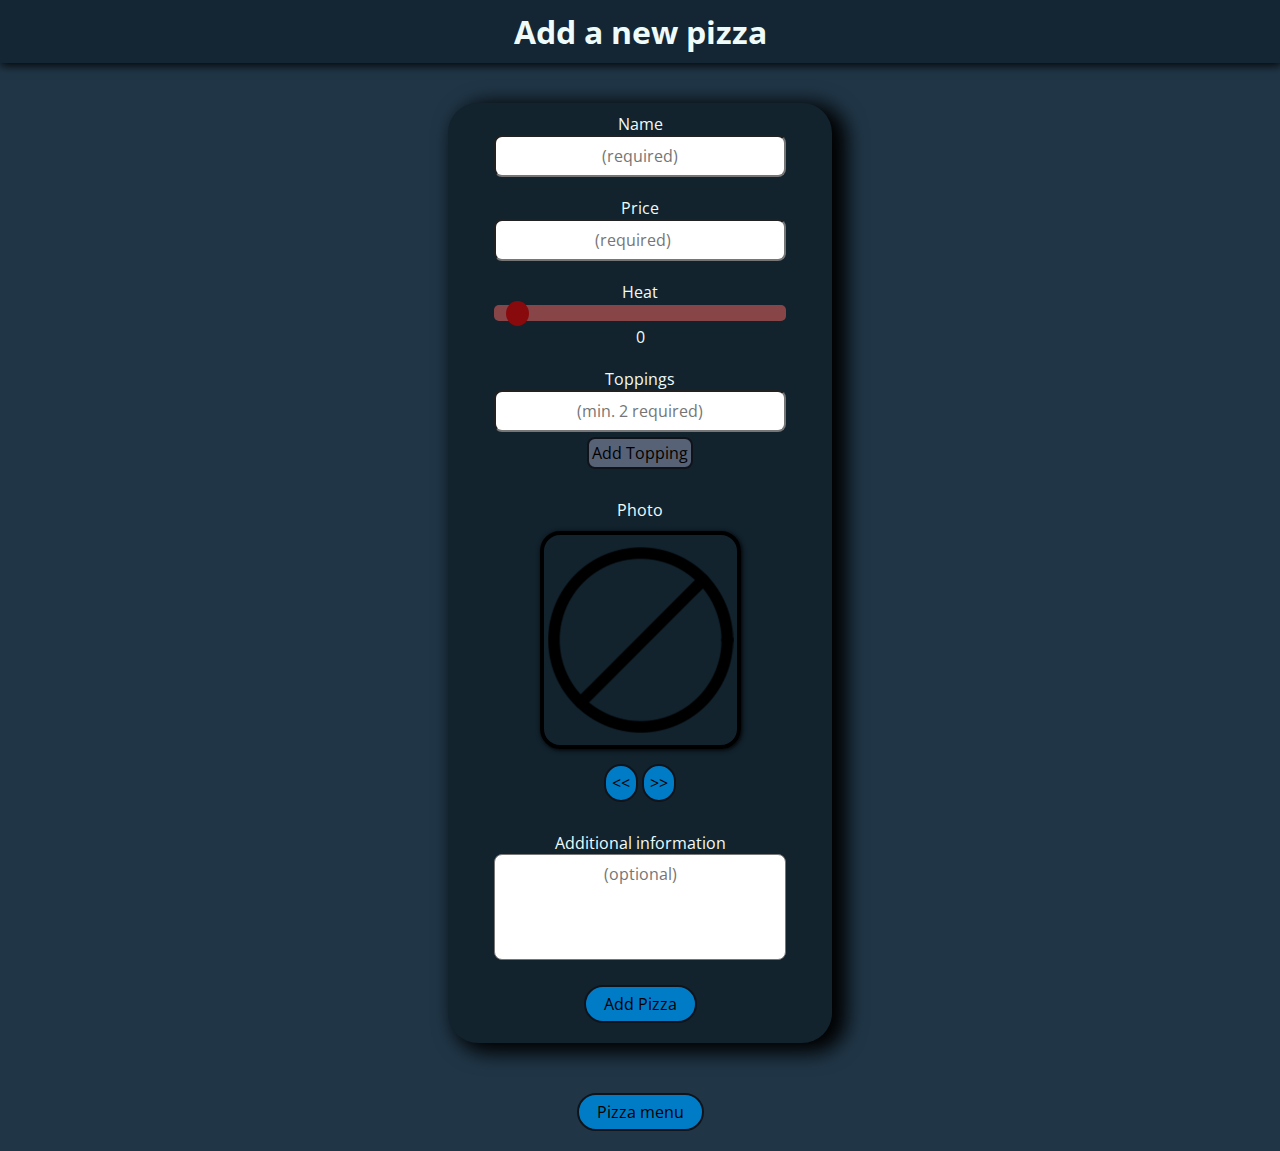
<file: index.html>
<!DOCTYPE html>
<html lang="en">

<head>
    <meta charset="UTF-8">
    <meta http-equiv="X-UA-Compatible" content="IE=edge">
    <meta name="viewport" content="width=device-width, initial-scale=1.0">
    <link rel="preconnect" href="https://fonts.gstatic.com">
    <link href="https://fonts.googleapis.com/css2?family=Open+Sans&display=swap" rel="stylesheet">
    <link rel="stylesheet" href="css/styles.css">

    <title>Pizzeria menu</title>
</head>

<body>


    <h1 class="center">Add a new pizza</h1>


    <form id="addForm" class="center box">

        <div class="name">
            <label for="pizzaName">Name</label>
            <br>
            <input type="string" placeholder="(required)" id="pizzaName" name="pizzaName" maxlength="30" required>
            <br>
        </div>

        <div class="price">
            <label for="pizzaPrice">Price</label>
            <br>
            <input type="number" placeholder="(required)" id="pizzaPrice" name="pizzaPrice" min="0.01" step="0.01" required>
            <br>
        </div>

        <div class="heat">
            <label for="pizzaHeat">Heat</label>
            <br>
            <input type="range" id="pizzaHeat" name="pizzaHeat" min="0" max="3" value="0">
            <br>
            <output id="heatOutput">0</output>

        </div>

        <div class="toppings">
            <label for="pizzaToppings">Toppings</label>
            <br>
            <input type="string" placeholder="(min. 2 required)" name="pizzaToppings" id="pizzaToppings" required>
            <br>
            <p id="toppingList"></p>
            <button type="button" id="addToppingButton" onclick="addTopping()">Add Topping</button>
        </div>

        <div class="photo center">
            <label>Photo</label>
            <br>
            <img class="pizzaMenuPhoto" id="pizzaPhoto" src="./img/0.png" alt="">
            <br>
            <button type="button" class="photoButtons" onclick="prevPhoto()"> << </button> 
            <button type="button" class="photoButtons" onclick="nextPhoto()"> >> </button>
        </div>

        <div class="additionalInfo center">
            <label for="additionalInfo">Additional information</label>
            <textarea id="additionalInfo" placeholder="(optional)" name="additionalInfo" rows="4"
                cols="50"></textarea>
        </div>

        <div>
            <button type="button" onclick="savePizza()">Add Pizza</button>
        </div>

    </form>

    <div class="center">
        <a href="./menu.html"><button>Pizza menu</button></a><br>
    </div>

    <script src="script.js"></script>

</body>

</html>
</file>
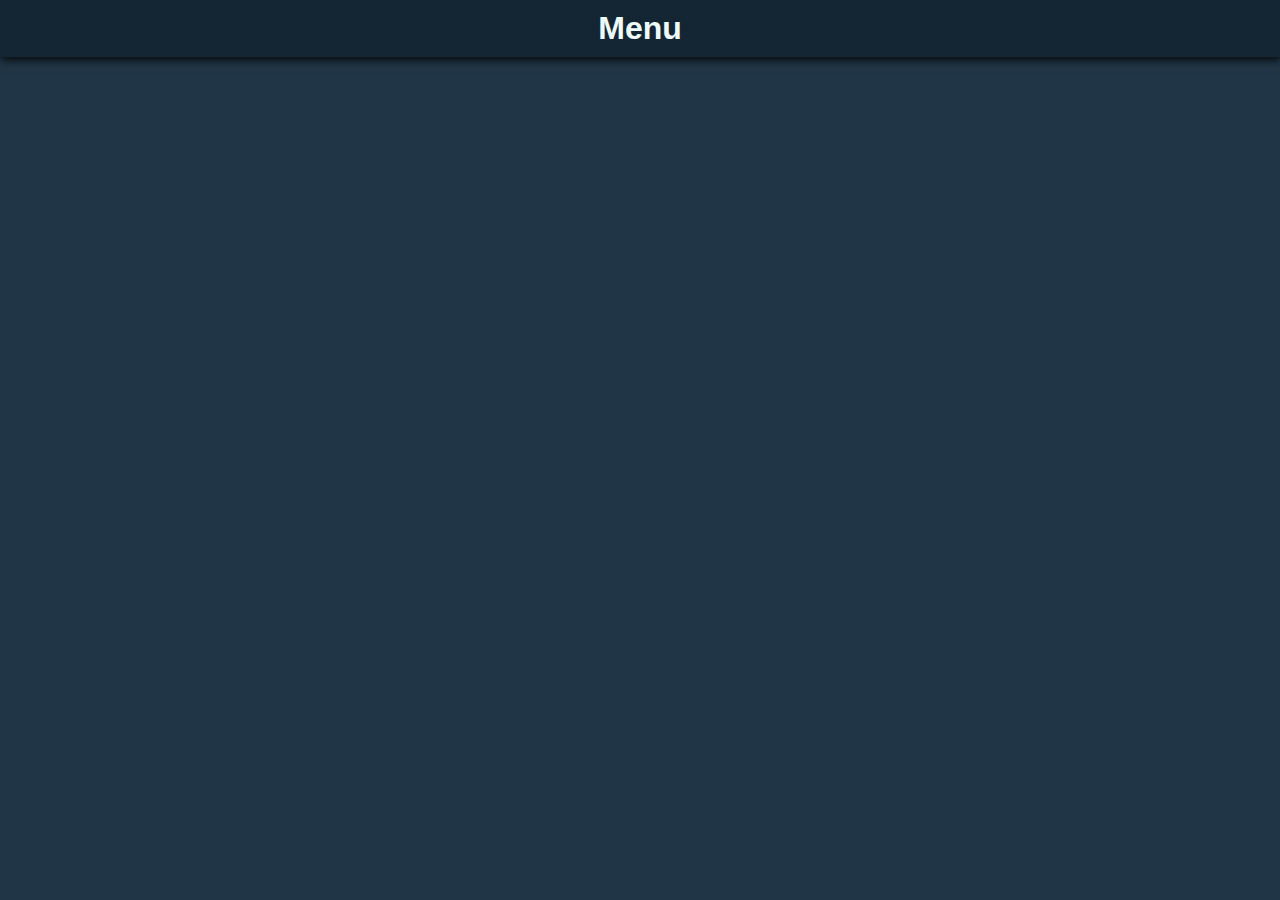
<file: menu.html>
<!DOCTYPE html>
<html lang="en">

<head>
    <meta charset="UTF-8">
    <meta http-equiv="X-UA-Compatible" content="IE=edge">
    <meta name="viewport" content="width=device-width, initial-scale=1.0">
    <title>Menu</title>
    <link rel="stylesheet" href="css/styles.css">
</head>

<body>
    <h1>Menu</h1>

    <ul id="pizzaMenu" style="list-style: none;"></ul>


    <script src="menu.js"></script>
</body>

</html>
</file>
<file: css/styles.css>
* {
    font-family: 'Open Sans', sans-serif;
    justify-content: center;
    margin-left: auto;
    margin-right: auto;
    padding-left: 0;

}

body {
    margin: 0;
    padding: 0;
    text-align: center;
    color: #EEFBFB;
    background: #203647;
}

h1 {
    background: rgba(18, 35, 46, 0.8);
    margin-top: 0;
    padding: 10px;
    box-shadow: 1px 1px 10px 1px black;
}

p {
    margin: 3px 0;
}

.box {
    width: 30%;
    border-radius: 30px;
    background-color: #12232e;
    box-shadow: 10px 5px 20px 5px black;
    margin: 40px auto;
}

div {
    margin: auto;
    padding: 10px;
}

button {
    background-color: #007CC7;
    color: black;
    border-radius: 30px;
    font-size: 1rem;
    padding: 6px 18px;
    border: 2px solid #11131b;
    transition-duration: 0.4s;
    margin-bottom: 10px;
    cursor: pointer;
}

button:hover {
    background-color: #007CC7;
    color: #EEFBFB;
}

button:active {
    transform: translateY(2px);
}

.deleteButton {
    background-color: #b95454;
}
.deleteButton:hover {
    background-color: #693131;
}

.photoButtons {
    padding: 6px;
}

.btn-group {
    padding: 5px 12px;
    border-radius: 0;
}

#additionalInfo,
input {
    width: 80%;
    font-size: 1rem;
    padding: 8px 12px;
    box-sizing: border-box;
    border-radius: 8px;
    text-align: center;
}



#addToppingButton {
    background-color: #576277;
    border-radius: 8px;
    padding: 3px;
}

#toppingList {
    padding: 0;
    margin: 5px;
    font-size: 0.9rem;
}

#pizzaHeat {
    -webkit-appearance: none;
    width: 80%;
    height: 15px;
    border-radius: 5px;
    background: #b95454;
    outline: none;
    opacity: 0.7;
    -webkit-transition: .2s;
    transition: opacity .2s;
}

#pizzaHeat::-webkit-slider-thumb {
    -webkit-appearance: none;
    appearance: none;
    width: 23px;
    height: 25px;
    border-radius: 50%;
    background: #bb0000;
    cursor: pointer;
}

#pizzaHeat::-moz-range-thumb {
    width: 23px;
    height: 25px;
    border-radius: 50%;
    background: #bb0000;
    cursor: pointer;
}

.pizzaMenuPhoto {
    border-radius: 20px;
    width: 193px;
    height: 210;
    margin: 10px;
    border: 4px solid black;
    box-shadow: 1px 1px 5px black;
}

#additionalInfo {
    resize: none;
}

.chilli {
    width: 24px;
    height: 24px;
    margin: 0 auto;
    transform: translateY(4px) translateX(8px);

}
</file>
